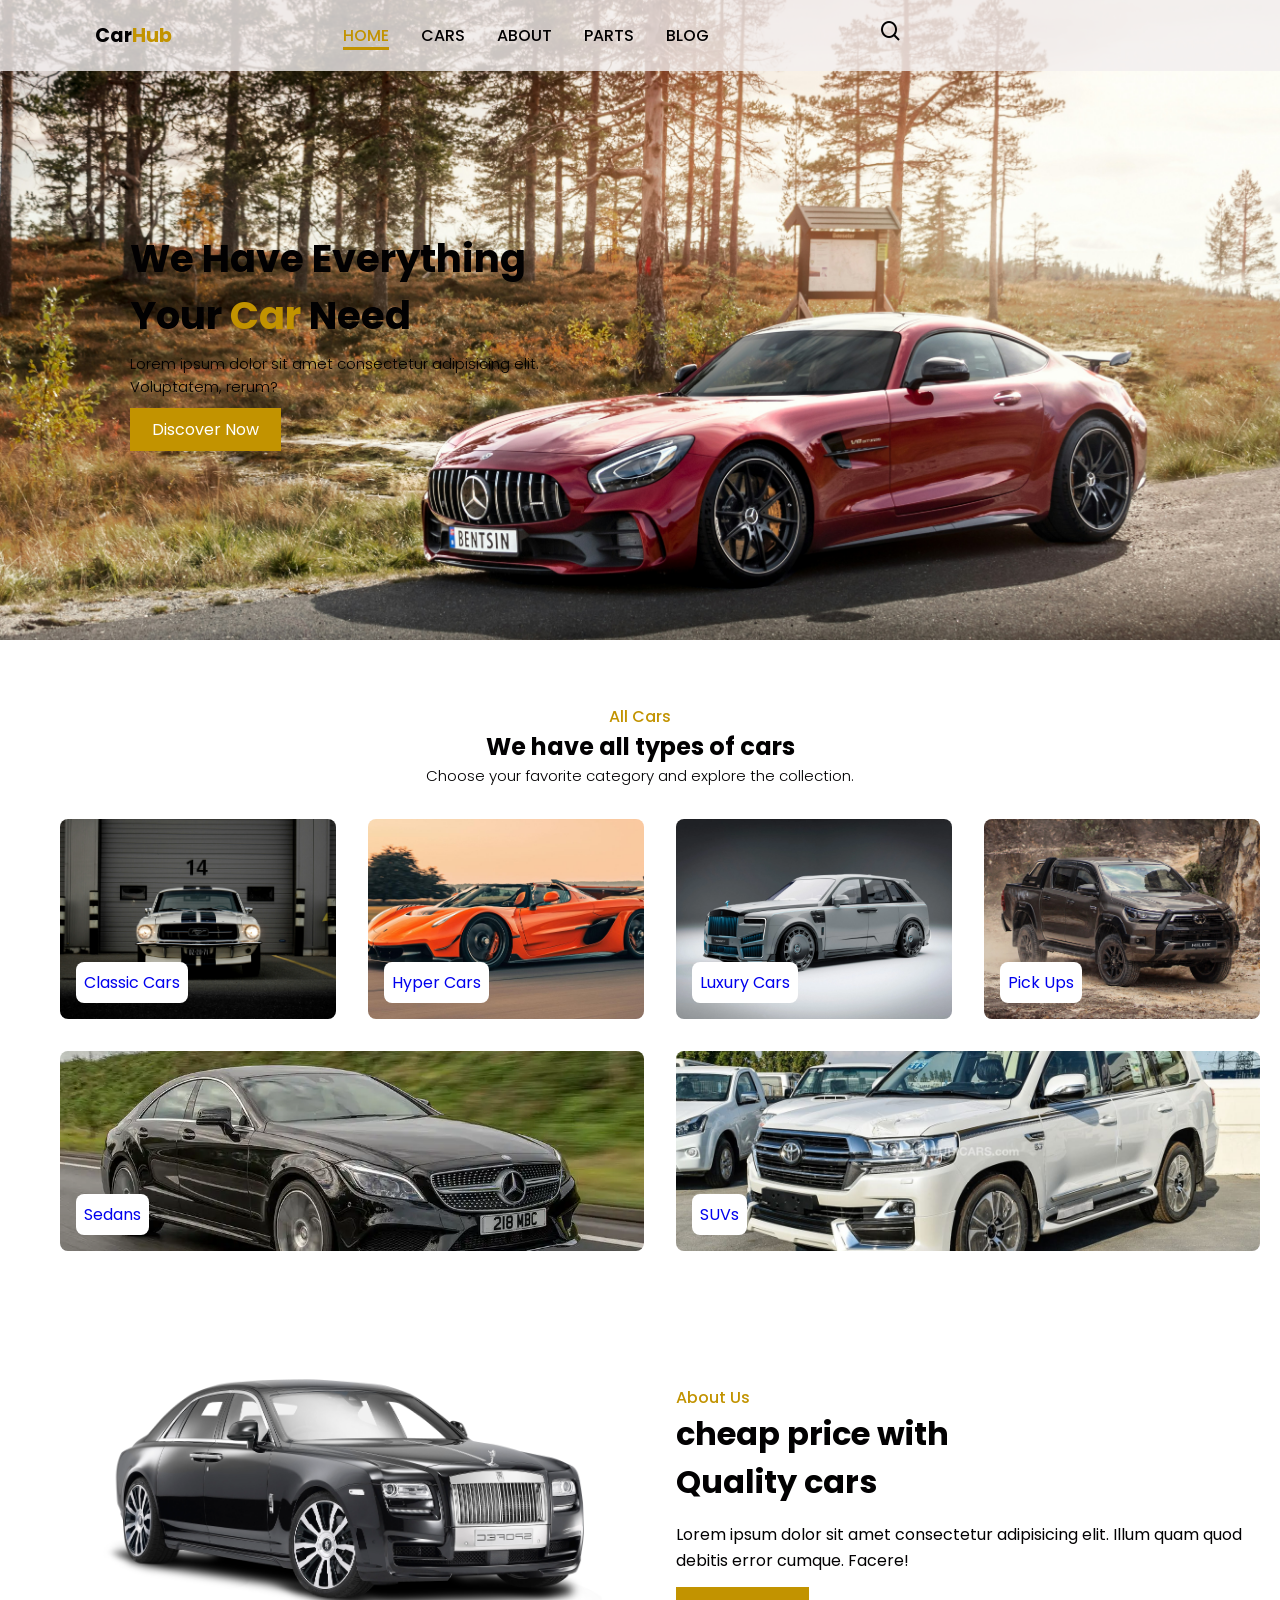
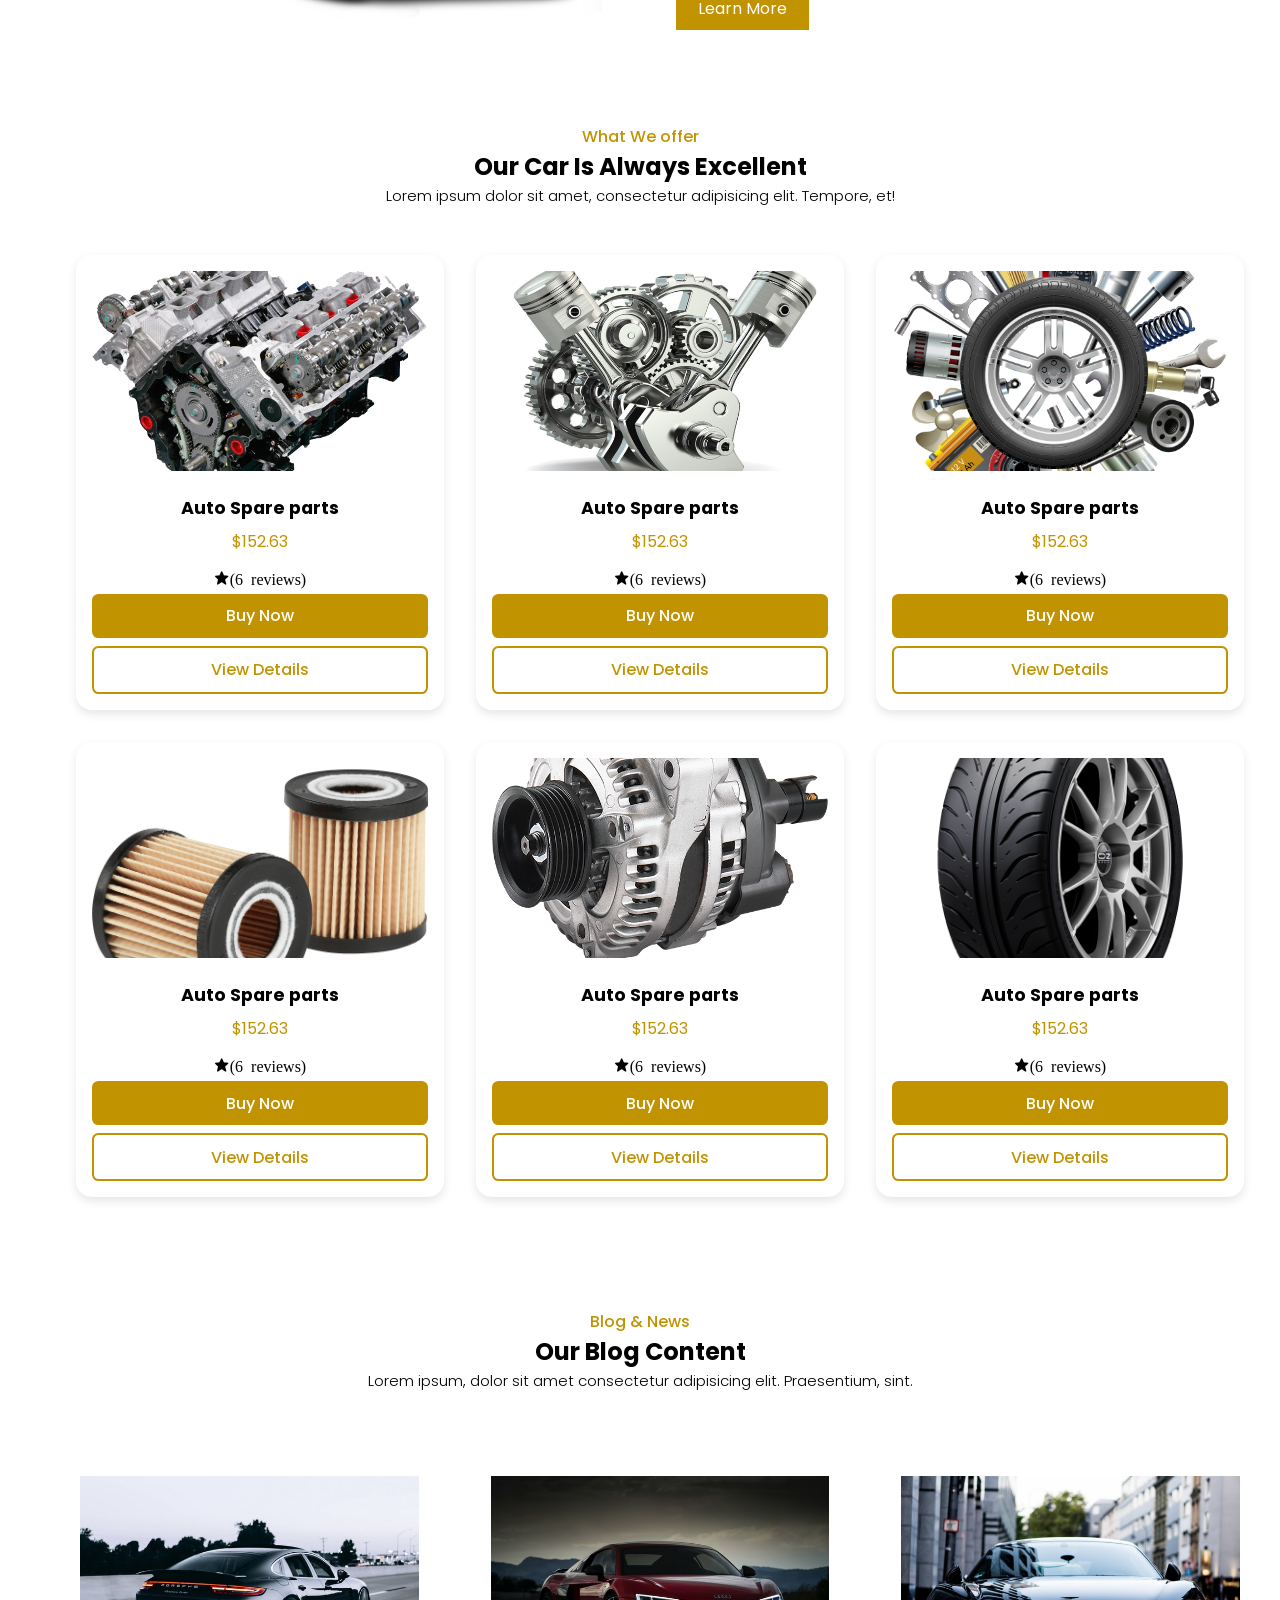
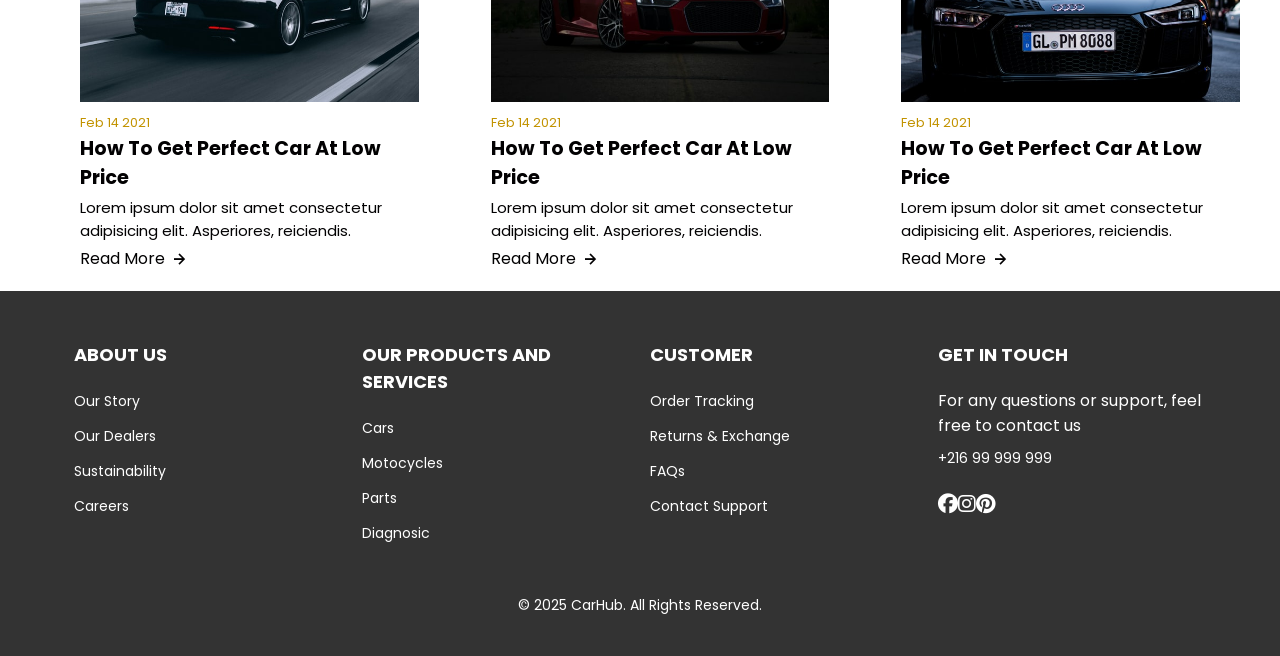
<file: index.html>
<!DOCTYPE html>
<html lang="en">

<head>
    <meta charset="UTF-8">
    <meta http-equiv="X-UA-Compatible" content="IE=edge">
    <meta name="viewport" content="width=device-width, initial-scale=1.0">
    <link rel="stylesheet" href="https://cdnjs.cloudflare.com/ajax/libs/font-awesome/6.7.2/css/all.min.css"
        integrity="sha512-Evv84Mr4kqVGRNSgIGL/F/aIDqQb7xQ2vcrdIwxfjThSH8CSR7PBEakCr51Ck+w+/U6swU2Im1vVX0SVk9ABhg=="
        crossorigin="anonymous" referrerpolicy="no-referrer" />
    <title>carhub</title>
    <link rel="stylesheet" href="style.css">
    <link href='https://unpkg.com/boxicons@2.1.4/css/boxicons.min.css' rel='stylesheet'>
</head>

<body>
    <!--navbar-->
    <header>
        <div class="nav container">
            <!--menu icon-->
            <i class="bx bx-menu" id="menu-icon"></i>
            <!--logo-->
            <a href="#" class="logo">Car<span>Hub</span></a>
            <!--nav list-->
            <ul class="navbar">
                <li><a href="#home" class="active">Home</a></li>
                <li><a href="#cars">Cars</a></li>
                <li><a href="#about">About</a></li>
                <li><a href="#parts">Parts</a></li>
                <li><a href="blog">Blog</a></li>
            </ul>
            <!--search icon-->

            <!--search box-->
            <div class="recherche">
                <i class="bx bx-search" id="search-icon"></i>
                <div class="search-box">
                    <input type="search" name="" id="" placeholder="Search here...">
                </div>
            </div>
        </div>
    </header>
    <!-- Home  -->
    <section class="home" id="home">
        <div class="home-text">
            <h1>We Have Everything <br>Your <span>Car</span> Need </h1>
            <p>Lorem ipsum dolor sit amet consectetur adipisicing elit. <br>Voluptatem, rerum?</p>
            <!-- Home Button-->
            <a href="#" class="btn">Discover Now</a>
        </div>
    </section>
    <!--cars section-->
    <section class="cars" id="cars">
        <div class="heading">
            <span>All Cars</span>
            <h2>We have all types of cars</h2>
            <p>Choose your favorite category and explore the collection.</p>
        </div>
    
        <div class="cars-container container">
            <!-- Classic Cars -->
            <a href="sol.html?category=Classic Cars" class="box">
                <img src="classic/jorgen-hendriksen-HsB4t2NvtLo-unsplash.jpg" alt="Classic Cars">
                <h2>Classic Cars</h2>
            </a>
    
            <!-- Hyper Cars -->
            <a href="sol.html?category=Hyper Cars" class="box">
                <img src="hyper cars/koenigsegg jesko attack.jpg" alt="Hyper Cars">
                <h2>Hyper Cars</h2>
            </a>
    
            <!-- Luxury Cars -->
            <a href="sol.html?category=Luxury Cars" class="box">
                <img src="luxury cars/rolls-royce_cullinan_by_mansory_my2025_01.webp" alt="Luxury Cars">
                <h2>Luxury Cars</h2>
            </a>
    
            <!-- Pick Ups -->
            <a href="sol.html?category=Pick Ups" class="box">
                <img src="pick up/toyota-my-hilux-overview-1200x1200.jpg" alt="Pick Ups">
                <h2>Pick Ups</h2>
            </a>
    
            <!-- Sedans -->
            <a href="sol.html?category=Sedans" class="box">
                <img src="sedans/mercedes-benz-cls_1_0.webp" alt="Sedans">
                <h2>Sedans</h2>
            </a>
    
            <!-- SUVs -->
            <a href="sol.html?category=SUVs" class="box">
                <img src="suv/toyota land cruiser vxr 5.7 2021.jpg" alt="SUVs">
                <h2>SUVs</h2>
            </a>
        </div>
    </section>
    
    <!--about-->
    <section class="about container" id="about">
        <div class="about-img">
            <img src="img/about.png" alt="">

        </div>
        <div class="about-text">
            <span>About Us</span>
            <h2>cheap price with <br>Quality cars</h2>
            <p>Lorem ipsum dolor sit amet consectetur adipisicing elit. Illum quam quod debitis error cumque. Facere!
            </p>
            <!--about Button-->
            <a href="#" class="btn">Learn More</a>
        </div>
    </section>
    </div>
    <!-- parts section-->
    <section class="parts" id="parts">
        <div class="heading">
            <span>What We offer</span>
            <h2>Our Car Is Always Excellent</h2>
            <p>Lorem ipsum dolor sit amet, consectetur adipisicing elit. Tempore, et!</p>
        </div>
        <!--Parts container-->
        <div class="parts-container container">
            <!--box 1-->
            <div class="box">
                <img src="img/part1.png" alt="">
                <h3>Auto Spare parts</h3>
                <span>$152.63</span>
                <i class="bx bxs-star">(6 reviews)</i>
                <a href="#" class="btn">Buy Now</a>
                <a href="#" class="details">View Details</a>
            </div>
            <!--box 2-->
            <div class="box">
                <img src="img/part2.png" alt="">
                <h3>Auto Spare parts</h3>
                <span>$152.63</span>
                <i class="bx bxs-star">(6 reviews)</i>
                <a href="#" class="btn">Buy Now</a>
                <a href="#" class="details">View Details</a>
            </div>
            <!--box 3-->
            <div class="box">
                <img src="img/part3.png" alt="">
                <h3>Auto Spare parts</h3>
                <span>$152.63</span>
                <i class="bx bxs-star">(6 reviews)</i>
                <a href="#" class="btn">Buy Now</a>
                <a href="#" class="details">View Details</a>
            </div>
            <!--box 4-->
            <div class="box">
                <img src="img/part4.png" alt="">
                <h3>Auto Spare parts</h3>
                <span>$152.63</span>
                <i class="bx bxs-star">(6 reviews)</i>
                <a href="#" class="btn">Buy Now</a>
                <a href="#" class="details">View Details</a>
            </div>
            <!--box 5-->
            <div class="box">
                <img src="img/part5.png" alt="">
                <h3>Auto Spare parts</h3>
                <span>$152.63</span>
                <i class="bx bxs-star">(6 reviews)</i>
                <a href="#" class="btn">Buy Now</a>
                <a href="#" class="details">View Details</a>
            </div>
            <!--box 6-->
            <div class="box">
                <img src="img/part6.png" alt="">
                <h3>Auto Spare parts</h3>
                <span>$152.63</span>
                <i class="bx bxs-star">(6 reviews)</i>
                <a href="#" class="btn">Buy Now</a>
                <a href="#" class="details">View Details</a>
            </div>
        </div>

    </section>
    <!--blog section-->
    <section class="blog" id="blog">
        <div class="heading">
            <span>Blog & News</span>
            <h2>Our Blog Content</h2>
            <p>Lorem ipsum, dolor sit amet consectetur adipisicing elit. Praesentium, sint.</p>
        </div>
    </section>
    <div class="blog-container container">
        <!--box1-->
        <div class="box">
            <img src="img/car1.jpg" alt="">
            <span>Feb 14 2021</span>
            <h3>How To Get Perfect Car At Low Price</h3>
            <p>Lorem ipsum dolor sit amet consectetur adipisicing elit. Asperiores, reiciendis.</p>
            <a href="" class="blog-btn">Read More <i class="bx bx-right-arrow-alt"></i></a>


        </div>
        <!--box2-->
        <div class="box">
            <img src="img/car2.jpg" alt="">
            <span>Feb 14 2021</span>
            <h3>How To Get Perfect Car At Low Price</h3>
            <p>Lorem ipsum dolor sit amet consectetur adipisicing elit. Asperiores, reiciendis.</p>
            <a href="" class="blog-btn">Read More <i class="bx bx-right-arrow-alt"></i></a>


        </div>
        <!--box3-->
        <div class="box">
            <img src="img/car3.jpg" alt="">
            <span>Feb 14 2021</span>
            <h3>How To Get Perfect Car At Low Price</h3>
            <p>Lorem ipsum dolor sit amet consectetur adipisicing elit. Asperiores, reiciendis.</p>
            <a href="" class="blog-btn">Read More <i class="bx bx-right-arrow-alt"></i></a>


        </div>
    </div>




    <footer class="footer">
        <div class="footer-container">
            <div class="row">
                <div class="col">
                    <div class="footer-info">
                        <h6 class="footer-heading">About Us</h6>
                        <ul class="footer-link">
                            <li><a href="">Our Story</a></li>
                            <li><a href="">Our Dealers</a></li>
                            <li><a href="">Sustainability</a></li>
                            <li><a href="">Careers</a></li>
                        </ul>
                    </div>
                </div>
                <div class="col">
                    <div class="footer-info">
                        <h6 class="footer-heading">Our Products and Services</h6>
                        <ul class="footer-link">
                            <li><a href="">Cars</a></li>
                            <li><a href="">Motocycles</a></li>
                            <li><a href="">Parts</a></li>
                            <li><a href="">Diagnosic</a></li>
                        </ul>
                    </div>
                </div>
                <div class="col">
                    <div class="footer-info">
                        <h6 class="footer-heading">Customer</h6>
                        <ul class="footer-link">
                            <li><a href="">Order Tracking</a></li>
                            <li><a href="">Returns & Exchange</a></li>
                            <li><a href="">FAQs</a></li>
                            <li><a href="">Contact Support</a></li>
                        </ul>
                    </div>
                </div>
                <div class="col">
                    <div class="footer-info">
                        <h6 class="footer-heading">Get in Touch</h6>
                        <p class="contact">For any questions or support, feel free to contact us</p>
                        <p class="contact-info">+216 99 999 999</p>
                        <div class="social-links">
                            <a href="" class="social-icon"><i class="fab fa-facebook"></i></a>
                            <a href="" class="social-icon"><i class="fab fa-instagram"></i></a>
                            <a href="" class="social-icon"><i class="fab fa-pinterest"></i></a>
                            <a href="" class="social-icon"><i class="fab fa-Whatsapp"></i></a>
                        </div>
                    </div>
                </div>
            </div>
        </div>
        <div class="footer-bottom">
            <p>&copy; 2025 CarHub. All Rights Reserved.</p>
        </div>

    </footer>
    <!--link to js-->
    <script src="main.js"></script>
</body>

</html>
</file>
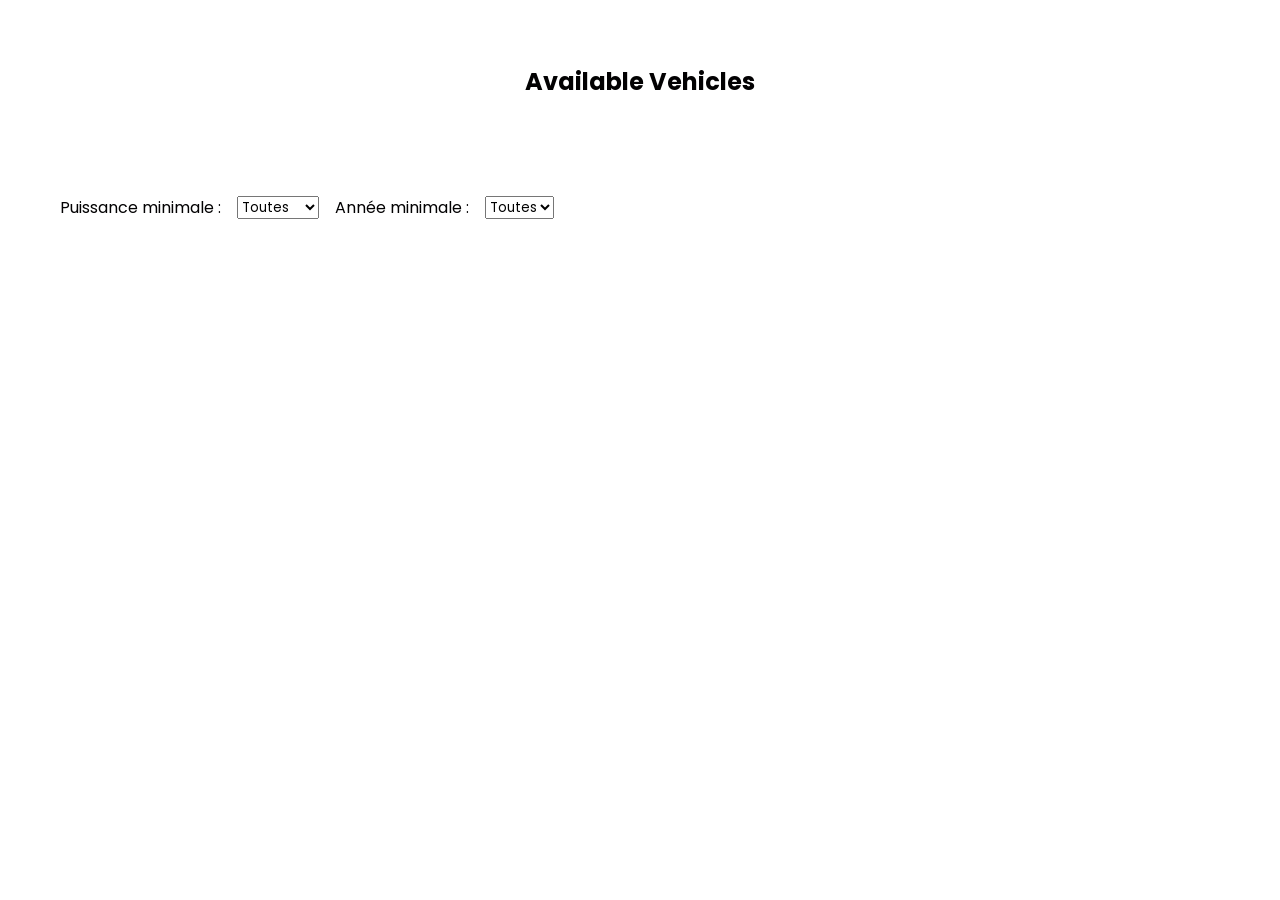
<file: sol.html>
<!DOCTYPE html>
<html lang="en">
<head>
  <meta charset="UTF-8">
  <meta name="viewport" content="width=device-width, initial-scale=1.0">
  <title>Filtered Vehicles</title>
  <link rel="stylesheet" href="style.css">
</head>
<body>
  <section class="heading">
    <h2>Available Vehicles</h2>
  </section>

  <!-- Filter UI -->
  <section class="filters container" style="display: flex; gap: 1rem; align-items: center; margin-bottom: 1rem;">
    <label for="powerFilter">Puissance minimale :</label>
    <select id="powerFilter">
      <option value="0">Toutes</option>
      <option value="400">≥ 400 HP</option>
      <option value="600">≥ 600 HP</option>
      <option value="800">≥ 800 HP</option>
      <option value="1000">≥ 1000 HP</option>
    </select>

    <label for="yearFilter">Année minimale :</label>
    <select id="yearFilter">
      <option value="0">Toutes</option>
      <option value="2010">≥ 2010</option>
      <option value="2018">≥ 2018</option>
      <option value="2020">≥ 2020</option>
      <option value="2023">≥ 2023</option>
    </select>
  </section>

  <!-- Vehicle Grid -->
  <div class="parts-container container" id="vehicle-list">
    <!-- Injected by JS -->
  </div>

  <script src="main.js"></script>
  <script>
    const powerSelect = document.getElementById('powerFilter');
    const yearSelect = document.getElementById('yearFilter');
    const container = document.getElementById("vehicle-list");
    const originalVehicles = [...(window.filteredVehicles || [])];

    function applyFilters() {
      const minPower = parseInt(powerSelect.value);
      const minYear = parseInt(yearSelect.value);

      const filtered = originalVehicles.filter(v => {
        const hp = parseInt(v.horsepower?.replace(/[^0-9]/g, '') || 0);
        const year = parseInt(v.year || 0);
        return hp >= minPower && year >= minYear;
      });

      container.innerHTML = filtered.map(v => `
        <div class="box">
          <img src="${v.image}" alt="${v.name}">
          <h3>${v.name}</h3>
          <span>${v.price}</span>
        
          <a href="description_page.html?id=${v.id}" class="details">View Details</a>
        </div>
      `).join('');
    }

    powerSelect.addEventListener("change", applyFilters);
    yearSelect.addEventListener("change", applyFilters);
  </script>
</body>
</html>
</file>
<file: style.css>
@import url('https://fonts.googleapis.com/css2?family=Poppins:ital,wght@0,100;0,200;0,300;0,400;0,500;0,600;0,700;0,800;0,900;1,100;1,200;1,300;1,400;1,500;1,600;1,700;1,800;1,900&family=Roboto&display=swap');
*{
    font-family: 'poppins', sans-serif;
    margin: 0;
    padding: 0;
    scroll-padding-top: 1rem;
    scroll-behavior: smooth;
    list-style: none;
    text-decoration: none;
    box-sizing: border-box;
}
:root{
    --main-color:#c29300;
    --text-color:#020102;
    --bg-color:#fff;
}
section{
    padding: 4rem 0 2rem;
}
img{
    width: 100%;
}
body{
    color: var(--text-color);
}
.container{
    max-width: 1200px;
    margin-left: auto;
    margin-right: 20px;
}
header{
    display: block;
    width: 100%;
    position: fixed;
    top: 0;
    left: 0;
    z-index: 100;
    background: rgba(243, 239, 239, 0.8);
}
.nav{
    display: flex;
    align-items: center;
    justify-content: space-between;
    padding: 20px 35px;
}
#menu-icon{
    font-size: 24px;
    cursor: pointer;
    color: var(--text-color);
    display: none;
}
.logo{
    font-size: 1.2rem;
    font-weight: 700;
    color:var(--text-color)
}
.logo span{
    color: var(--main-color);
}
.navbar{
    display: flex;
    column-gap: 2rem;
}
.navbar a{
    color: var(--text-color);
    font-size: 1rem;
    text-transform: uppercase;
    font-weight: 500;
}
.navbar a:hover,
.navbar .active{
    color: var(--main-color);
    border-bottom: 3px solid var(--main-color);
}
#search-icon{
    font-size: 24px;
    cursor: pointer;
}
.recherche{
    display: flex;
}

.search-box{
    right: 0;
    background: var(--bg-color);
    box-shadow: 4px 4px 20px rgb(15 54 55 / 10%);
    border: 3px solid var(--main-color);
    border-radius: 0.5rem;
    clip-path: circle(0% at 100% 0%);
}

.search-box.active{
    clip-path: circle(144% at 100% 0%);
    transition: 0.5s;
}

.search-box input{
    border: none;
    outline: none;
    background-color: none;
    font-size: 1rem;
}

.home{
    max-width: 1300px;
    margin: auto;
    width: 100%;
    min-height: 640px;
    display: flex;
    align-items: center;
    background: url("super cars/hakon-sataoen-qyfco1nfMtg-unsplash.jpg");
    background-repeat: no-repeat;
    background-size: cover;
    background-position: center left;
}
.home-text{
    padding-left: 130px;
}
.home-text h1{
    font-size: 2.4rem;
}
.home-text span{
    color: var(--main-color);
}
.home-text p{
    font-size: 0.938rem;
    font-weight: 300;
    margin: 0.5rem 0 1.2rem;
}
.btn{
    padding: 10px 22px;
    background: var(--main-color);
    color: var(--bg-color);
    font-weight: 400;
}
.btn:hover{
    background: #c29300;
}
.heading{
    text-align: center;
}
.heading span{
    font-weight: 500;
    color: var(--main-color);
}
.heading p{
    font-size: 0.938rem;
    font-weight: 300;
}
.parts-container {
  display: grid;
  grid-template-columns: repeat(auto-fit, minmax(280px, 1fr));
  gap: 2rem;
  margin-top: 2rem;
  padding: 1rem;
}

.parts-container .box {
  background: #fff;
  border-radius: 1rem;
  padding: 1rem;
  box-shadow: 0 4px 10px rgba(0, 0, 0, 0.1);
  display: flex;
  flex-direction: column;
  align-items: center;
  transition: transform 0.3s ease;
}

.parts-container .box:hover {
  transform: translateY(-5px);
}

.parts-container .box img {
  width: 100%;
  max-height: 200px;
  object-fit: cover;
  border-radius: 0.5rem;
  margin-bottom: 1rem;
}

.parts-container .box h3 {
  font-size: 1.1rem;
  font-weight: bold;
  text-align: center;
  margin: 0.5rem 0;
}

.parts-container .box span {
  font-size: 1rem;
  color: var(--main-color);
  margin-bottom: 1rem;
}

.parts-container .box .details {
  background: transparent;
  color: var(--main-color);
  border: 2px solid var(--main-color);
  padding: 0.5rem 1rem;
  border-radius: 0.5rem;
  font-weight: 500;
  margin-top: auto;
  transition: 0.3s ease;
  text-align: center;
}

.parts-container .box .details:hover {
  background: var(--main-color);
  color: #fff;
}


/*blog*/
.blog-container{
    display: flex;
    flex-wrap: wrap;
    gap: 2rem;
    margin-top: 2rem;
}
.blog-container .box{
    flex: 1 1 13rem;
    padding: 20px;
}
.blog-container .box:hover{
    background:#f3efef ;
}
.blog-container .box span{
    font-size: 0.8rem;
    color: var(--main-color);
}
.blog-container h3{
    font-size: 1.2rem;
}
.blog-container .box p{
    font-size: 0.938rem;
    margin: 4px 0;
}
.blog-container .box .blog-btn{
    display: flex;
    align-items: center;
    column-gap: 4px;
    color: var(--text-color);
}
.blog-container .box .blog-btn .bx{
    font-size: 20px;
}
.blog-container .box .blog-btn:hover{
    color: var(--main-color);
    column-gap: 0.7rem;
    transition: 0.4s;
}
/* footer */
.footer{
    background-color: #333;
    color: white;
    padding: 40px 0;
}
.footer-container{
    width: 90%;
    margin: 0 auto;
}
.row{
    display: flex;
    flex-wrap: wrap;
    justify-content: space-between;
}
.col{
    flex: 1;
    margin: 10px;
    min-width: 250px;
}
.footer-heading{
    display: flex;
    font-size: 18px;
    margin-bottom: 20px;
    text-transform: uppercase;
    font-weight: bold;
}
.footer-link{
    list-style: none;
    padding: 0;
}
.footer-link li{
    margin: 10px 0;
}
.footer-link a{
    color: white;
    text-decoration: none;
    font-size: 14px;
}
.footer-link a:hover{
    color: #4caf50;
}
.contact-info{
    margin: 10px 0;
    font-size: 14px;
}
.social-links{
    margin-top: 20px;
    display: flex;
}
.social-icon{
    color: white;
    font-size: 20px;
    text-decoration: none;
}
.social-icon:hover{
    color: #4caf50;
}
.footer-bottom{
    text-align: center;
    margin-top: 30px;
    font-size: 14px;
}
.heading{
    text-align: center;
}
.heading span{
    font-weight: 500;
    color: var(--main-color);
}
.heading p{
    font-size: 0.938rem;
    font-weight: 300;

}
.cars-container{
    display: flex;
    flex-wrap: wrap;
    gap: 2rem;
    margin-top: 2rem;

}
.cars-container .box{
    flex: 1 1 17rem;
    position: relative;
    height: 200px;
     border-radius: 0.5rem;
     overflow: hidden;
}
.cars-container .box img{
    width: 100%;
    height: 100%;
    object-fit: cover;
    overflow: hidden;

}
.cars-container .box img:hover{
    transform: scale(1.1);
    transition: 0.5s;

}
.cars-container .box h2{
    position: absolute;
    bottom: 1rem;
    left: 1rem;
    font-weight: 400;
    font-size: 1rem;
    background: var(--bg-color);
    padding: 8px;
    border-radius: 00.5rem;
    
}
.cars-container .box:hover h2{
    background: var(--main-color);
    color: var(--bg-color);

}
.about{
    display: flex;
    flex-wrap: wrap;
    align-items: center;
    gap: 1.5rem;

}
.about-img{
    flex: 1 1 21rem;
}
.about-text{
    flex: 1 1 21rem;
}
.about-text span{
    font-weight: 500;
    color: var(--main-color);

}
.about-text h2{
    font-size: 1.7rem;

}
.about-text p{
    font-size: 0.938rem;
    margin: 0.5rem 0 1.4rem;
}
.about {
    display: flex;
    flex-wrap: wrap;
    align-items: center;
    gap: 2rem;
    justify-content: center;
    margin-top: 2rem;
}

.about-img {
    flex: 1 1 45%;
    text-align: center;
}

.about-img img {
    width: 100%;
    height: auto;
    max-width: 500px;
    border-radius: 10px;
}

.gallery {
    display: flex;
    justify-content: center;
    gap: 1rem;
    margin-top: 1rem;
}

.gallery img {
    width: 100px;
    height: auto;
    border-radius: 8px;
}

.about-text {
    flex: 1 1 45%;
}

.about-text h2 {
    font-size: 2rem;
    margin-bottom: 1rem;
}

.about-text p,
.about-text ul {
    font-size: 1rem;
    line-height: 1.6;
}
.parts-container .box {
    flex: 1 1 17rem;
    background: #fff;
    border-radius: 1rem;
    padding: 1rem;
    box-shadow: 0 4px 10px rgba(0, 0, 0, 0.1);
    display: flex;
    flex-direction: column;
    align-items: center;
    justify-content: space-between;
    min-height: 400px;
    position: relative;
    transition: transform 0.3s ease;
  }
  
  .parts-container .box .btn,
  .parts-container .box .details {
    width: 100%;
    text-align: center;
    margin-top: 0.5rem;
    padding: 0.6rem 1rem;
    border-radius: 0.4rem;
    font-weight: 500;
  }
  
  .parts-container .box .btn {
    background-color: #c29300;
    color: white;
  }
  
  .parts-container .box .btn:hover {
    background-color: #a37c00;
  }
  
  .parts-container .box .details {
    background-color: transparent;
    border: 2px solid #c29300;
    color: #c29300;
  }
  
  .parts-container .box .details:hover {
    background-color: #c29300;
    color: white;
  }
</file>
